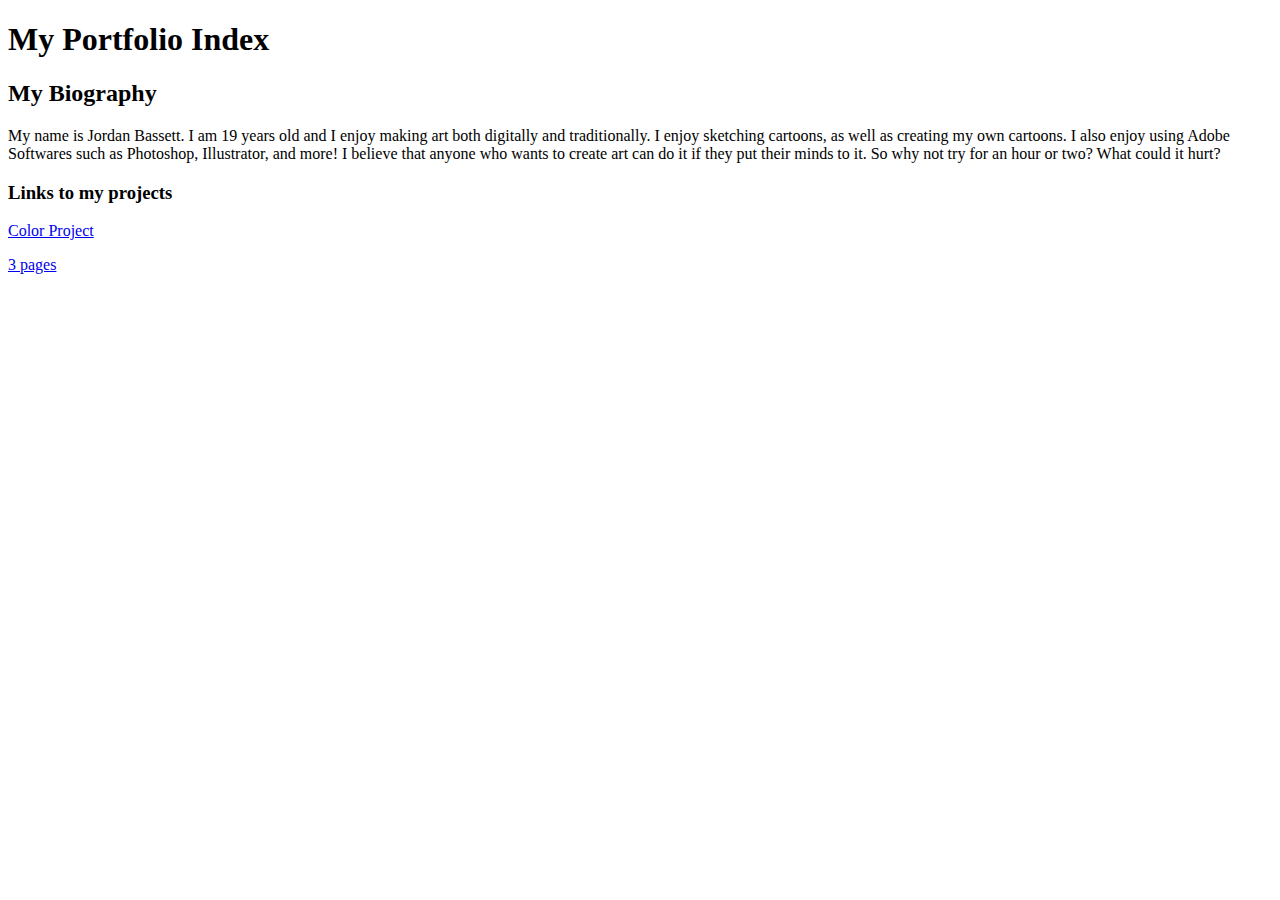
<file: JDForever21.github.io/RootSpring2022/Rootspring2022Bassett-2/Demos/index.html>
<!DOCTYPE html>
<html>
    <head>
        <title>My portfolio</title>
        <h1>My Portfolio Index</h1>
    </head>
    <body>
        <P></P>
        <h2>My Biography</h2>
        <p>My name is Jordan Bassett. I am 19 years old and I enjoy making art both digitally and traditionally. I enjoy sketching cartoons, as well as creating my own cartoons. I also enjoy using Adobe Softwares such as Photoshop, Illustrator, and more! I believe that anyone who wants to create art can do it if they put their minds to it. So why not try for an hour or two? What could it hurt?</p>
        <h3>Links to my projects</h3>
        <a href="file:///Volumes/JD%20Flash/Rootspring2022Bassett/Colorassignment/colorproject.html">Color Project</a>
        <P>
        <a href="file:///Volumes/JD%20Flash/Rootspring2022Bassett/BassettJ_art2602_3pages/BassettJ_art2602_3pagessafaribrowser/htmldisney1safari.html">3 pages</a>
    </body>
</html>
</file>
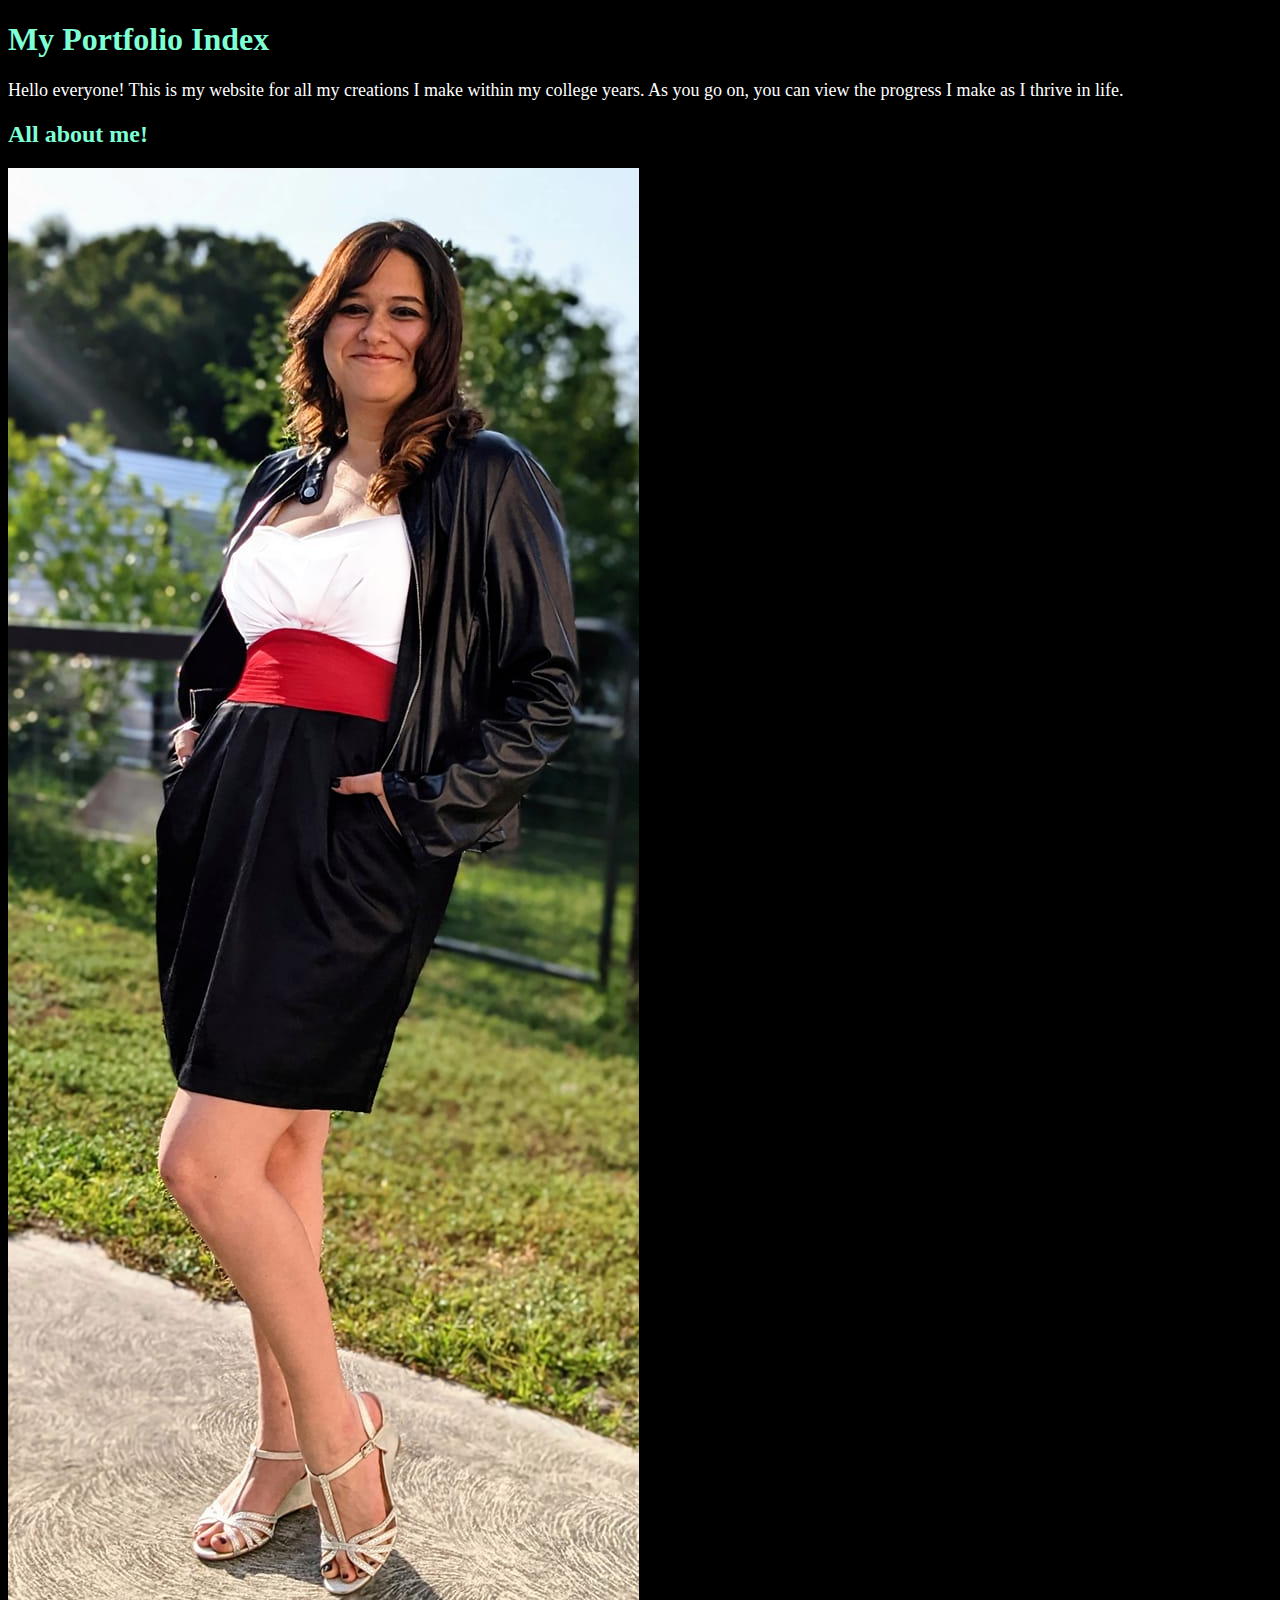
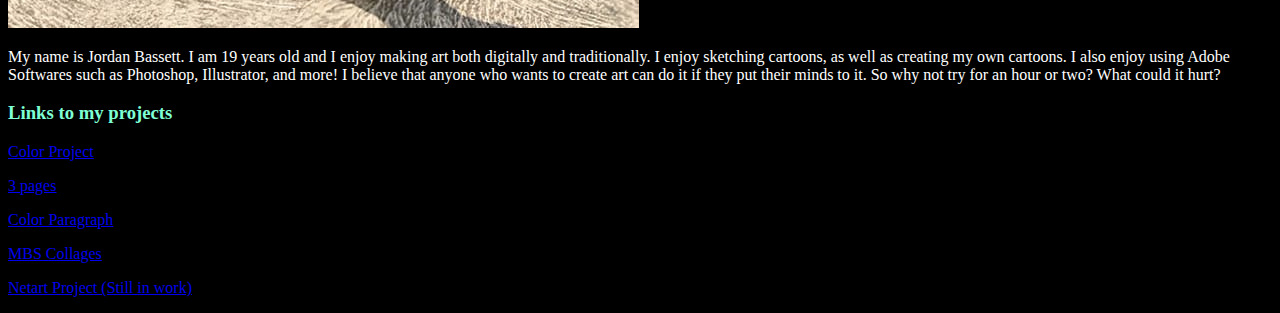
<file: JDForever21.github.io/RootSpring2022/Rootspring2022Bassett-2/Index and color assignment/Index and color assignment/index.html>
<!DOCTYPE html>
<html>
    <head>
        <title>My portfolio</title>
    </head>
    <h1 style="color: aquamarine;">My Portfolio Index</h1>
    <body style="background-color: black;">
        <p style="color: white;font-size: large; ">Hello everyone! This is my website for all my creations I make within my college years. As you go on, you can view the progress I make as I thrive in life. </p>
        <h2 style="color:aquamarine; font-size: x-large;">All about me!</h2>
        <img src="189206228_4060543767299632_2457320670657155429_n.jpg">
        <p style="color: white;">My name is Jordan Bassett. I am 19 years old and I enjoy making art both digitally and traditionally. I enjoy sketching cartoons, as well as creating my own cartoons. I also enjoy using Adobe Softwares such as Photoshop, Illustrator, and more! I believe that anyone who wants to create art can do it if they put their minds to it. So why not try for an hour or two? What could it hurt? </p>
        <h3 style="color: aquamarine;">Links to my projects</h3>
       <a href="colorproject.html">Color Project</a>
        <P>
        <a href="htmldisney1safari.html">3 pages</a>
        <p>
       <a href="Colorparagraph.html">Color Paragraph</a>
        </p>
        <p>
            <a href="mbscollage.html">MBS Collages</a>
        </p>
        <p>
            <a href="Netart.html">Netart Project (Still in work)</a>



        </p>
    </body>
</html>
</file>
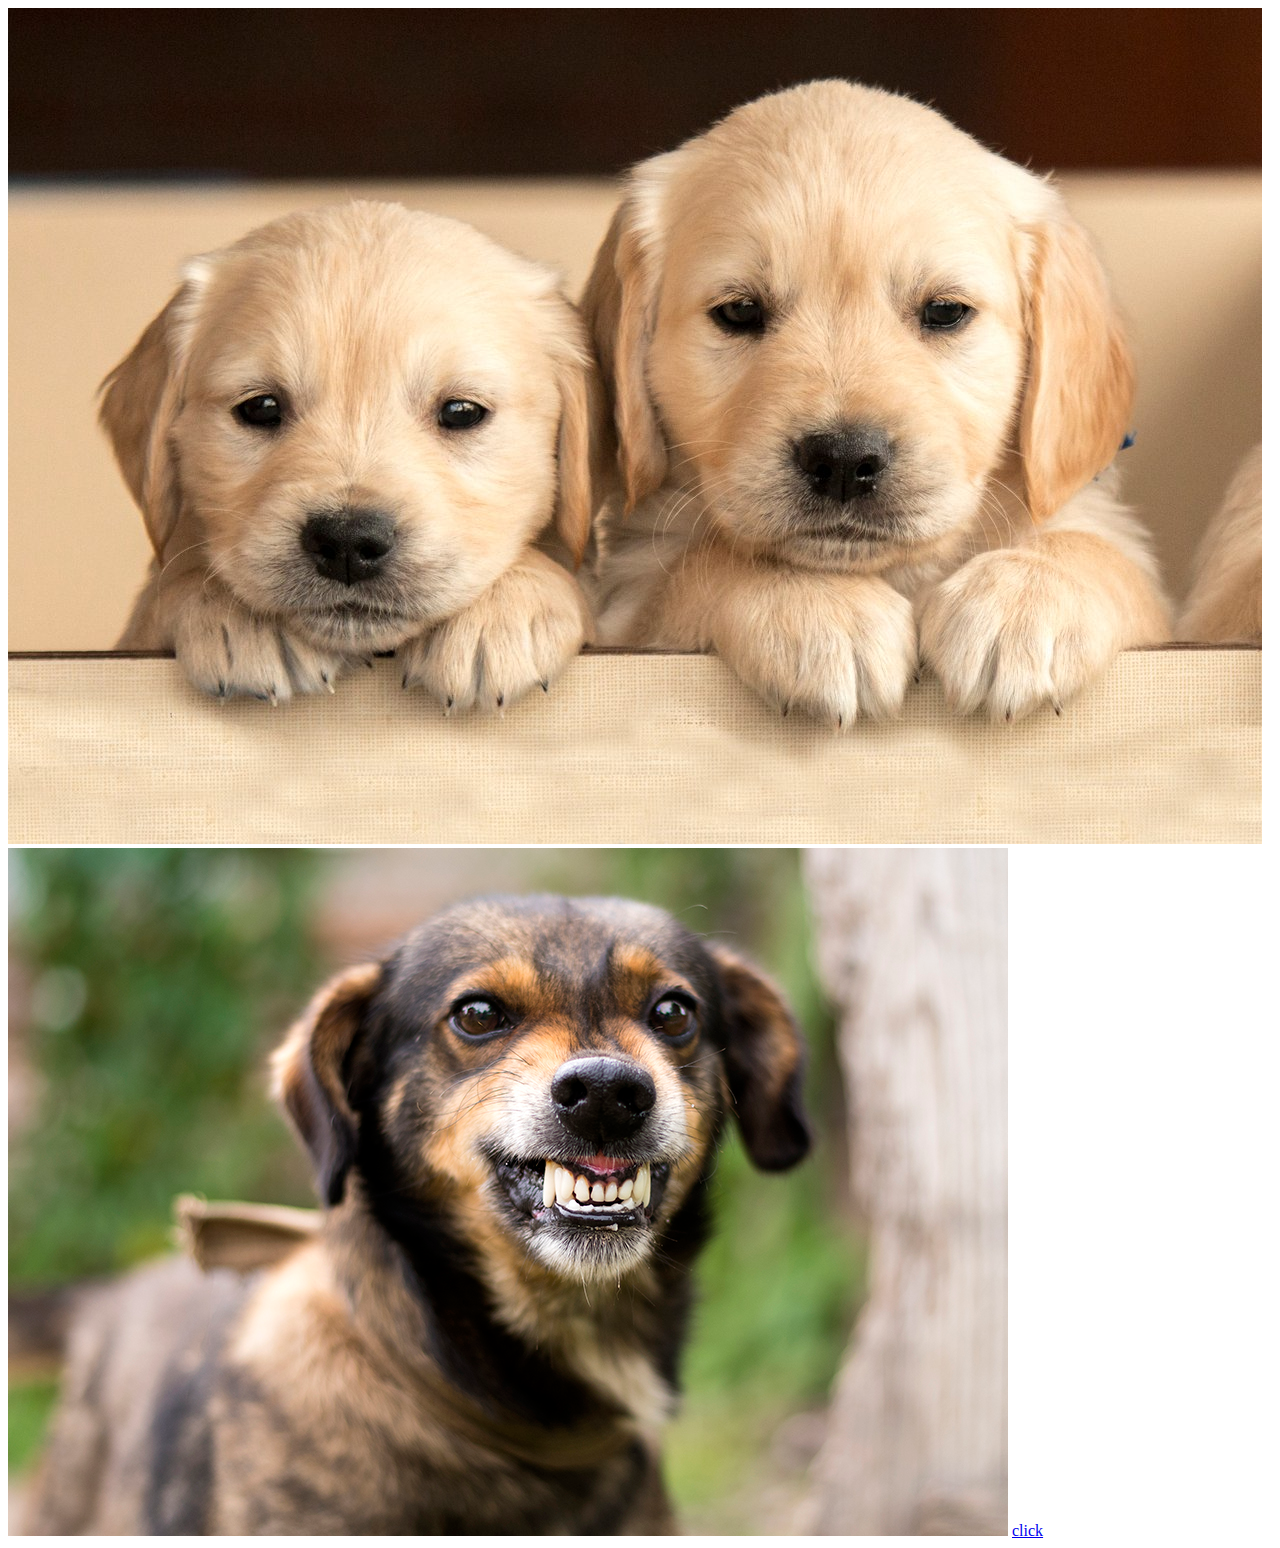
<file: JDForever21.github.io/RootSpring2022/Rootspring2022Bassett-2/paths3.html>
<!DOCTYPE html>
<html>
    <head>
    <title>this is to demonstrate file</title>
    </head>
    <body style="background-color: white;">
    <img src="Images/cutest-dog-breeds.jpeg">
    <img src="Images/angry-dog.jpg">
    <a href="https://google.com">click</a>
</body>
</html>
</file>
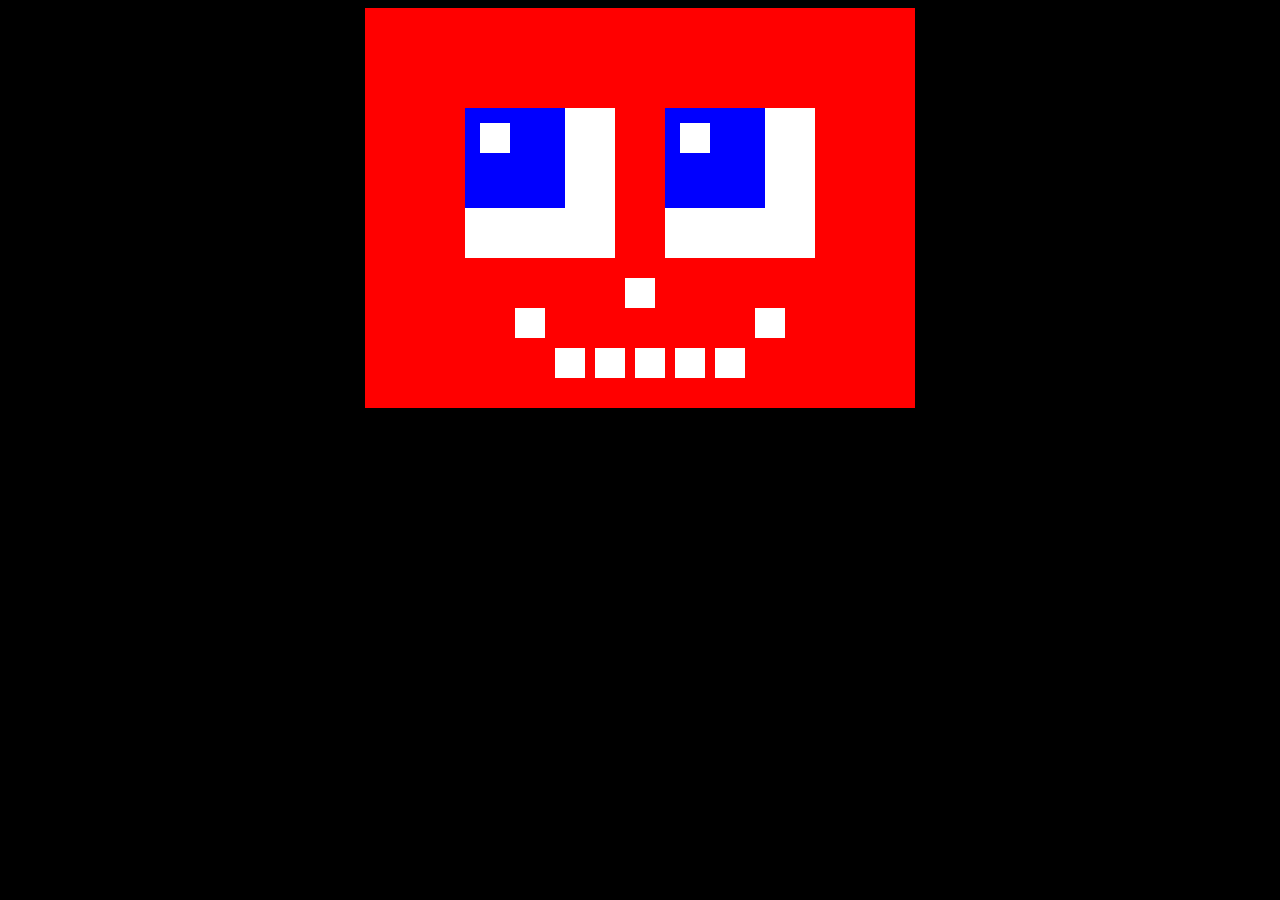
<file: JDForever21.github.io/RootSpring2022/Rootspring2022Bassett-2/Demos/abpos01 copy.html>
<!DOCTYPE html>
<html>
<head>
    <title> absolute positioning tutorial 1</title>
</head>
<body style="background-color: rgba(0,0,0,1);">
<div style="background-color: rgba(255,0,0,1);height: 400px;width: 550px; margin-left: auto; margin-right: auto; z-index: 0; position: relative;">
<div style="background-color: rgba(255,255,255,1);height: 150px;width: 150px; margin-left: auto;margin-right: auto; z-index: 10; position: absolute; top: 100px; left: 100px;"></div>
<div style="background-color: rgba(0,0,255,1);height: 100px;width: 100px; margin-left: auto;margin-right: auto; z-index: 10; position: absolute; top: 100px; left: 100px;">
    <div style="background-color: rgba(255,255,255,1);height: 30px;width: 30px; margin-left: auto;margin-right: auto; z-index: 10; position: absolute; top: 15px; left: 15px;"></div></div>

<div style="background-color: rgba(255,255,255,1);height: 150px;width: 150px; margin-left: auto;margin-right: auto; z-index: 10; position: absolute; top: 100px; left: 300px;"></div>
<div style="background-color: rgba(0,0,255,1);height: 100px;width: 100px; margin-left: auto;margin-right: auto; z-index: 10; position: absolute; top: 100px; left: 300px;">
    <div style="background-color: rgba(255,255,255,1);height: 30px;width: 30px; margin-left: auto;margin-right: auto; z-index: 10; position: absolute; top: 15px; left: 15px;"></div></div>
    <div style="background-color: rgba(255,255,255,1);height: 30px;width: 30px; margin-left: auto;margin-right: auto; z-index: 10; position: absolute; top: 270px; left: 260px;"></div>
    <div style="background-color: rgba(255,255,255,1);height: 30px;width: 30px; margin-left: auto;margin-right: auto; z-index: 10; position: absolute; top: 300px; left: 150px;"></div>
    <div style="background-color: rgba(255,255,255,1);height: 30px;width: 30px; margin-left: auto;margin-right: auto; z-index: 10; position: absolute; top: 340px; left: 190px;"></div>
    <div style="background-color: rgba(255,255,255,1);height: 30px;width: 30px; margin-left: auto;margin-right: auto; z-index: 10; position: absolute; top: 340px; left: 230px;"></div>
    <div style="background-color: rgba(255,255,255,1);height: 30px;width: 30px; margin-left: auto;margin-right: auto; z-index: 10; position: absolute; top: 340px; left: 270px;"></div>
    <div style="background-color: rgba(255,255,255,1);height: 30px;width: 30px; margin-left: auto;margin-right: auto; z-index: 10; position: absolute; top: 340px; left: 310px;"></div>
    <div style="background-color: rgba(255,255,255,1);height: 30px;width: 30px; margin-left: auto;margin-right: auto; z-index: 10; position: absolute; top: 340px; left: 350px;"></div>
    <div style="background-color: rgba(255,255,255,1);height: 30px;width: 30px; margin-left: auto;margin-right: auto; z-index: 10; position: absolute; top: 300px; left: 390px;"></div>
</div>
</body>
</html>
</file>
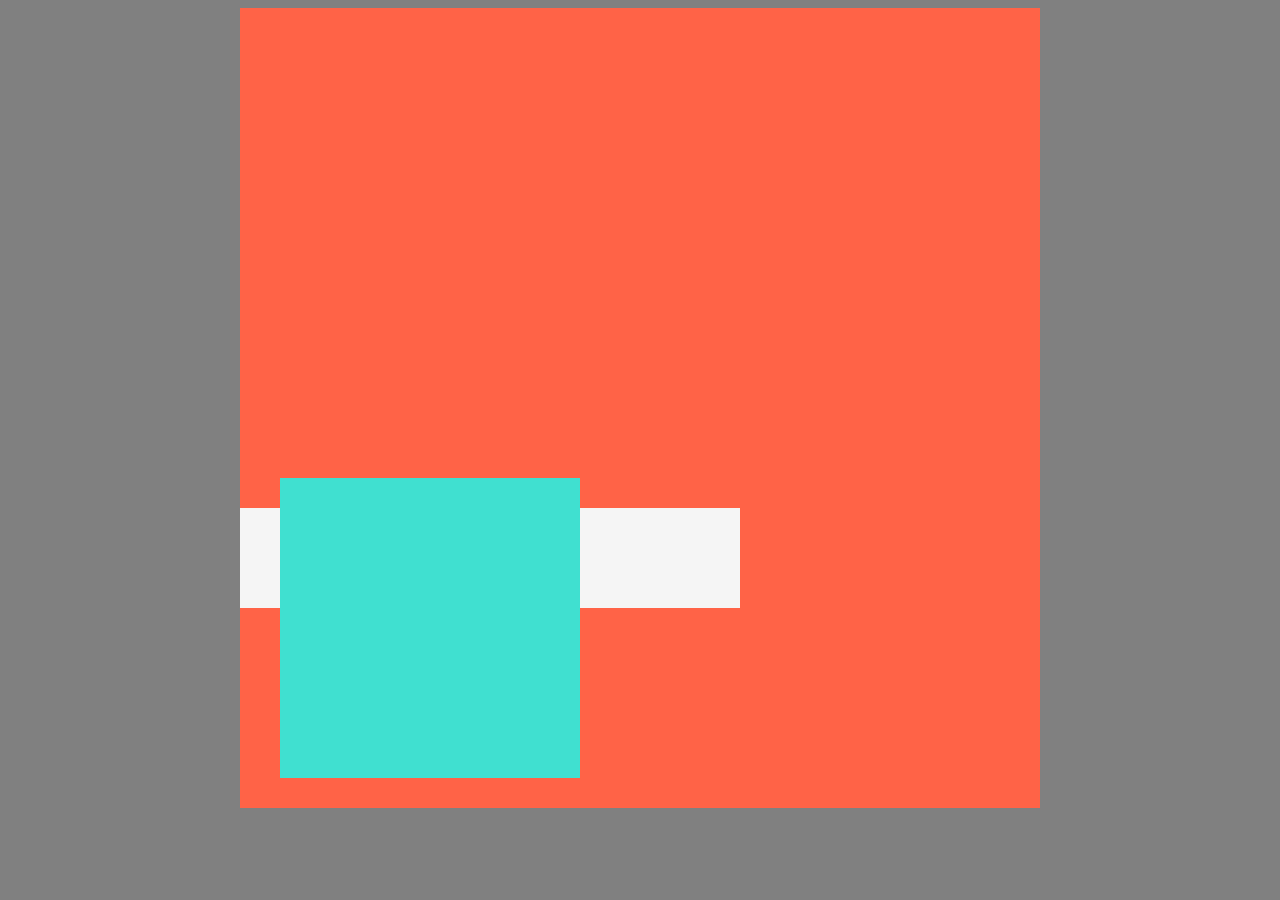
<file: JDForever21.github.io/RootSpring2022/Rootspring2022Bassett-2/Demos/abspos02.html>
<!DOCTYPE html>
<html>
    <head></head>
    <body style="background-color: gray;">
    <div style="width: 800px; height: 800px; margin-right: auto; margin-left: auto
    ; background-color: tomato; position: relative;">
    <div style="background-color: turquoise;height: 300px; width: 300px; position: absolute; left: 40px; bottom: 30px; z-index: 10;"></div>
    <div style="background-color: whitesmoke;height: 100px; width: 500px; position: absolute; right: 300px; top: 500px; z-index: 0;"></div>
    <div style="background-color: rgb(255,0,0); "></div>
</body>
</html>
</file>
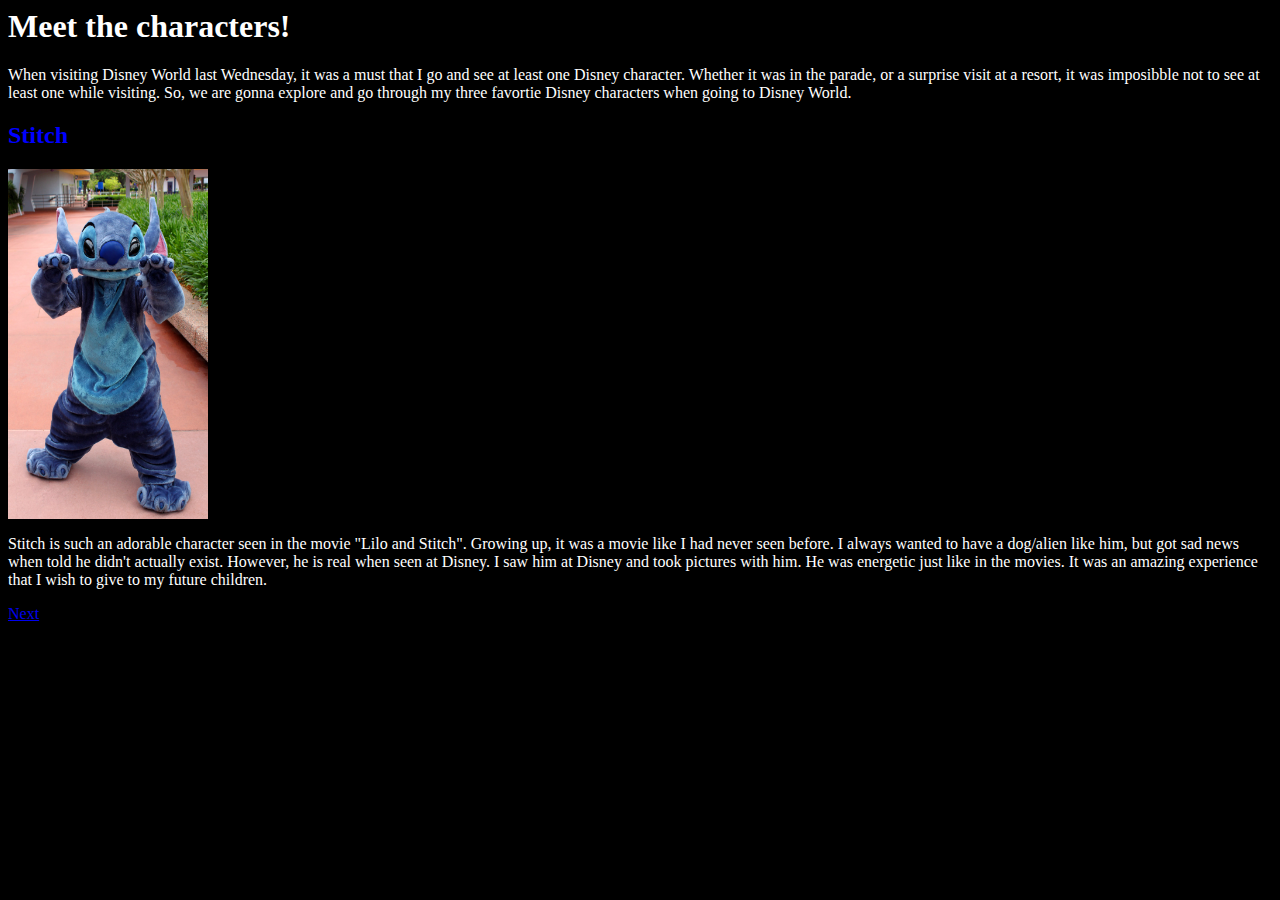
<file: JDForever21.github.io/RootSpring2022/Rootspring2022Bassett-2/3pagescopy/HTML!DISNEYCopies/HTML1Disney.html>
<html>
    <body style="background-color: black;">
    <h1 style="color: white;">Meet the characters!</h1>
<body>
    <p style="color: white;">When visiting Disney World last Wednesday, it was a must that I go and 
    see at least one Disney character. Whether it was in the parade,
or a surprise visit at a resort, it was imposibble not to see
at least one while visiting. So, we are gonna explore and go through my three
favortie Disney characters when going to Disney World.<p>
</body>
<h2 style="color:blue;">Stitch</h2>
<img src="Stitch.jpg" alt="Stitch" style="width:200px;height:350px;">
<body>
    <p style="color:white;">Stitch is such an adorable character seen in the movie "Lilo and Stitch". Growing up, it was a movie like I had never seen before. 
    I always wanted to have a dog/alien like him, but got sad news when told he didn't 
actually exist. However, he is real when seen at Disney. I saw him at Disney and took pictures with him. 
He was energetic just like in the movies. It was an amazing experience that I wish
to give to my future children.</p>
</body>
<a href="file:///C:/Users/JP/Desktop/RootSpring2022Bassett/html2disney.html">Next</a>
</html>
</file>
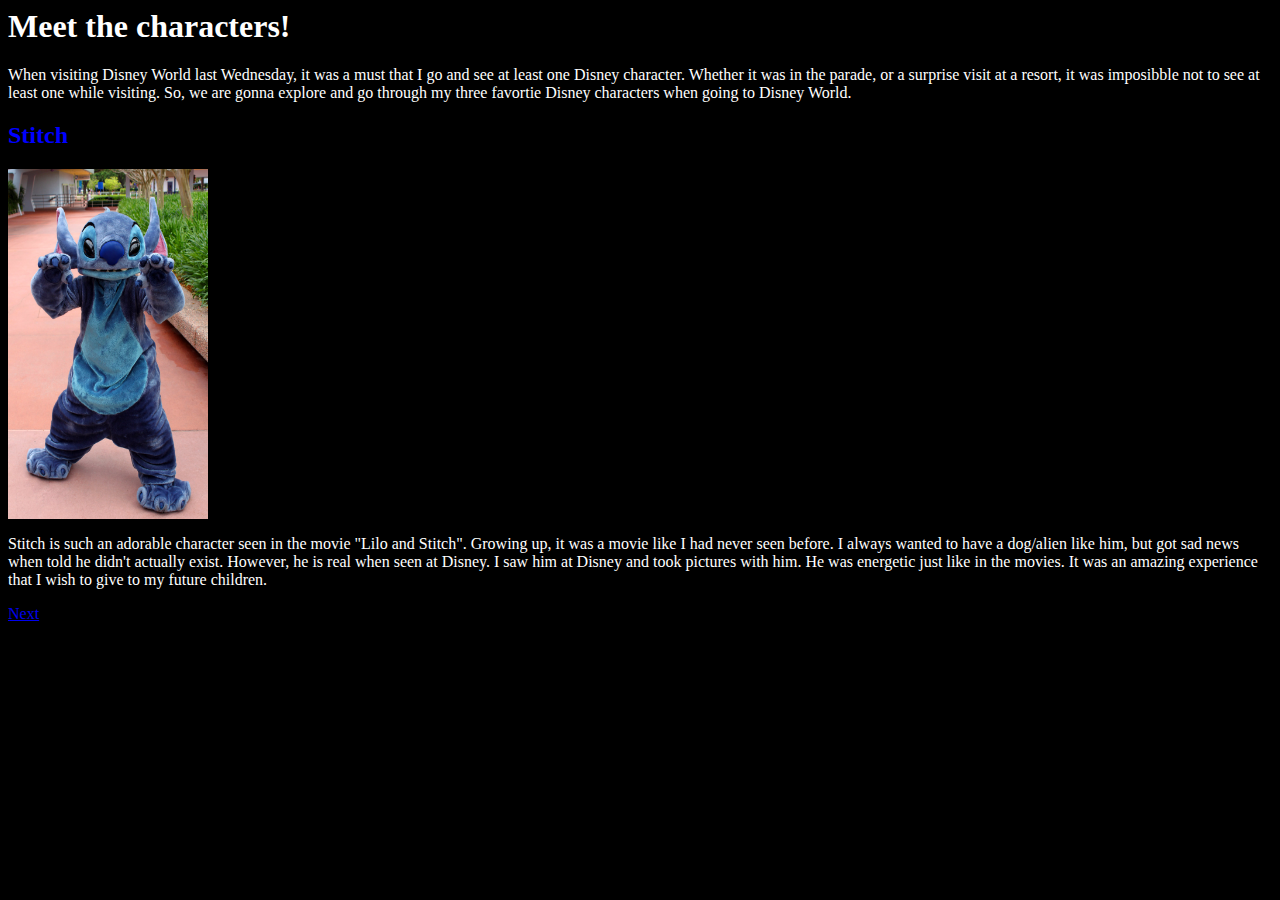
<file: JDForever21.github.io/RootSpring2022/Rootspring2022Bassett-2/BassettJ_art2602_3pages/BassettJ_art2602_3pagessafaribrowser/htmldisney1safari.html>
<html>
    <body style="background-color: black;">
    <h1 style="color: white;">Meet the characters!</h1>
<body>
    <p style="color: white;">When visiting Disney World last Wednesday, it was a must that I go and 
    see at least one Disney character. Whether it was in the parade,
or a surprise visit at a resort, it was imposibble not to see
at least one while visiting. So, we are gonna explore and go through my three
favortie Disney characters when going to Disney World.<p>
</body>
<h2 style="color:blue;">Stitch</h2>
<img src="Stitch.jpg" alt="Stitch" style="width:200px;height:350px;">
<body>
    <p style="color:white;">Stitch is such an adorable character seen in the movie "Lilo and Stitch". Growing up, it was a movie like I had never seen before. 
    I always wanted to have a dog/alien like him, but got sad news when told he didn't 
actually exist. However, he is real when seen at Disney. I saw him at Disney and took pictures with him. 
He was energetic just like in the movies. It was an amazing experience that I wish
to give to my future children.</p>
</body>
<a href="htmldisney2safari.html">Next</a>
</html>
</file>
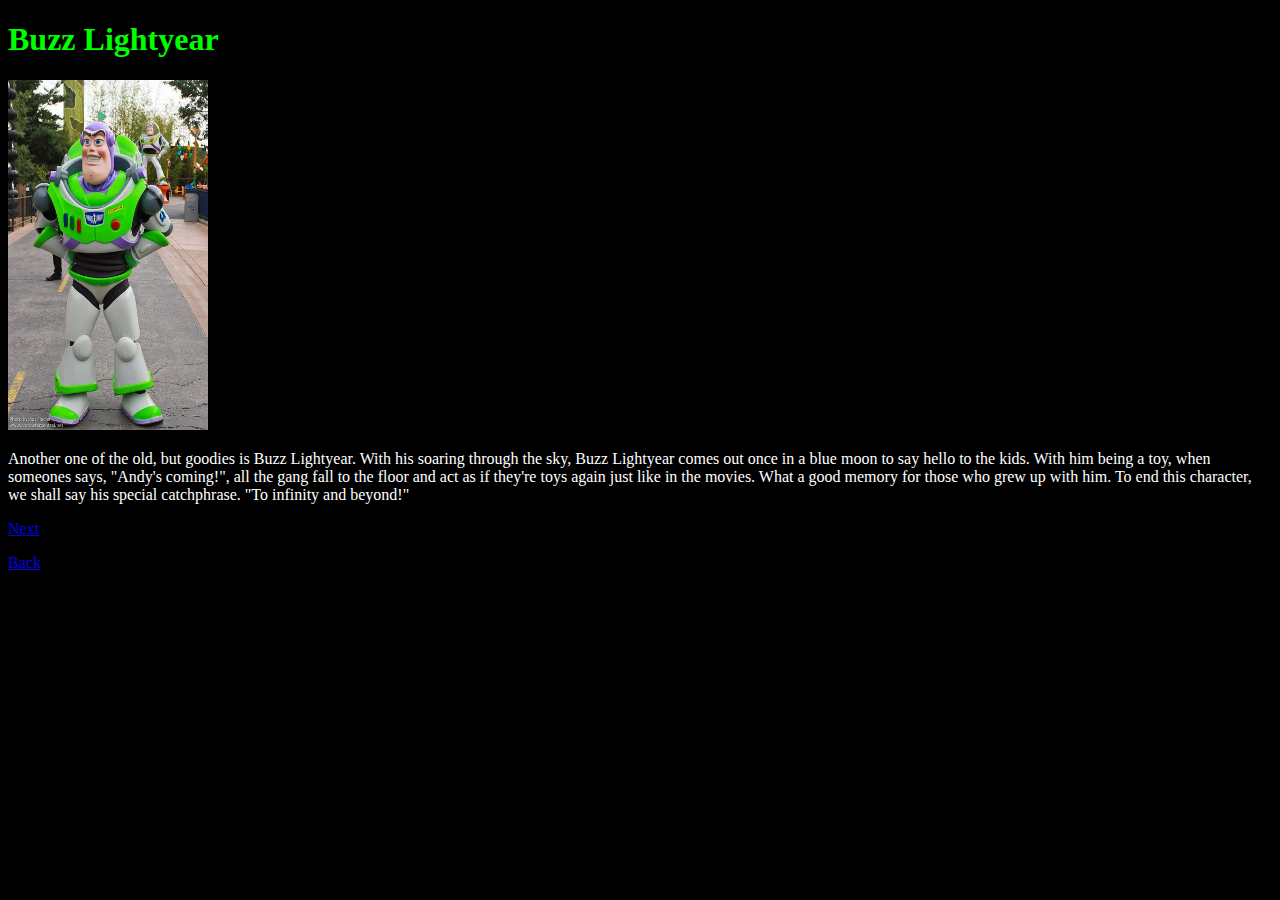
<file: JDForever21.github.io/RootSpring2022/Rootspring2022Bassett-2/BassettJ_art2602_3pages/BassettJ_art2602_3pagessafaribrowser/htmldisney2safari.html>
<!DOCTYPE html>
<html>
    <body style="background-color: black;">
<h1 style="color: lime;">Buzz Lightyear</h1>
<img src="buzz.jpg" alt="Buzz Lightyear" style="width:200px;height:350px;">
<body>
    <p style="color:white;">Another one of the old, but goodies is Buzz Lightyear. With his soaring through the sky, Buzz Lightyear 
    comes out once in a blue moon to say hello to the kids. With him being a toy, when someones says,
"Andy's coming!", all the gang fall to the floor and act as if they're toys again just like
in the movies. What a good memory for those who grew up with him. To end this character, we shall say
his special catchphrase. "To infinity and beyond!"</p>
</body>
</body>
<a href="htmldisney3safari.html">Next</a>
<p><a href="htmldisney1safari.html">Back</a></p>
</html>
</file>
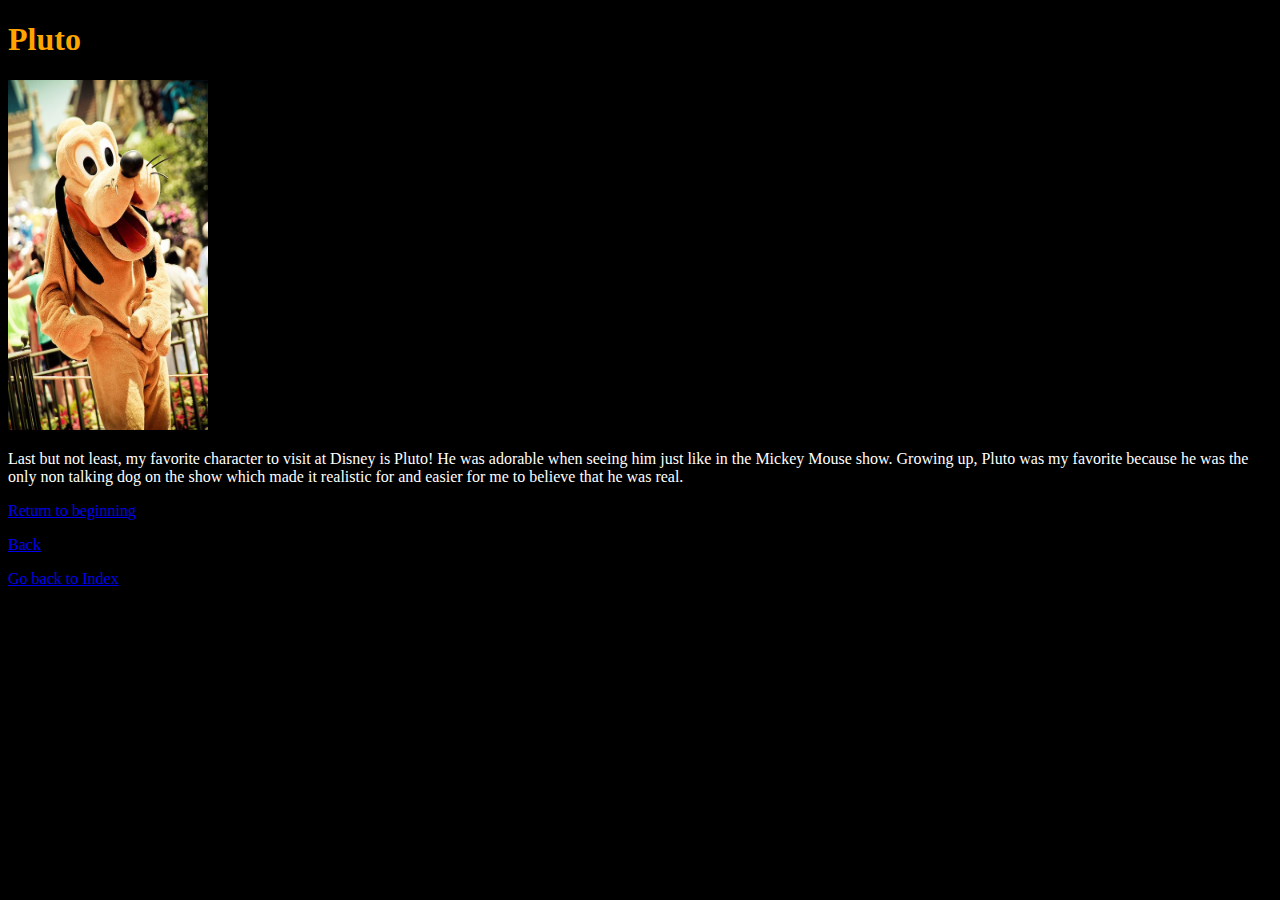
<file: JDForever21.github.io/RootSpring2022/Rootspring2022Bassett-2/BassettJ_art2602_3pages/BassettJ_art2602_3pagessafaribrowser/htmldisney3safari.html>
<!DOCTYPE html>
<html>
    <body style="background-color: black;">
<h1 style="color: orange;">Pluto</h1>
<img src="Pluto.jpg" alt="Pluto"  style="width:200px;height:350px;">
<body>
    <p style="color:white;"> Last but not least, my favorite character to visit at Disney is Pluto! He was adorable 
        when seeing him just like in the Mickey Mouse show. Growing up, Pluto was my favorite
        because he was the only non talking dog on the show which made it realistic for 
        and easier for me to believe that he was real.
    </p>
</body>
<a href="htmldisney1safari.html">Return to beginning</a>
<p><a href="htmldisney2safari.html">Back</a></p>
<p><a href="file:///Users/jab253/Documents/GitHub/RootSpring2022/Rootspring2022Bassett-2/Index%20and%20color%20assignment/Index%20and%20color%20assignment/index.html">Go back to Index</a></p>
</html>
</file>
